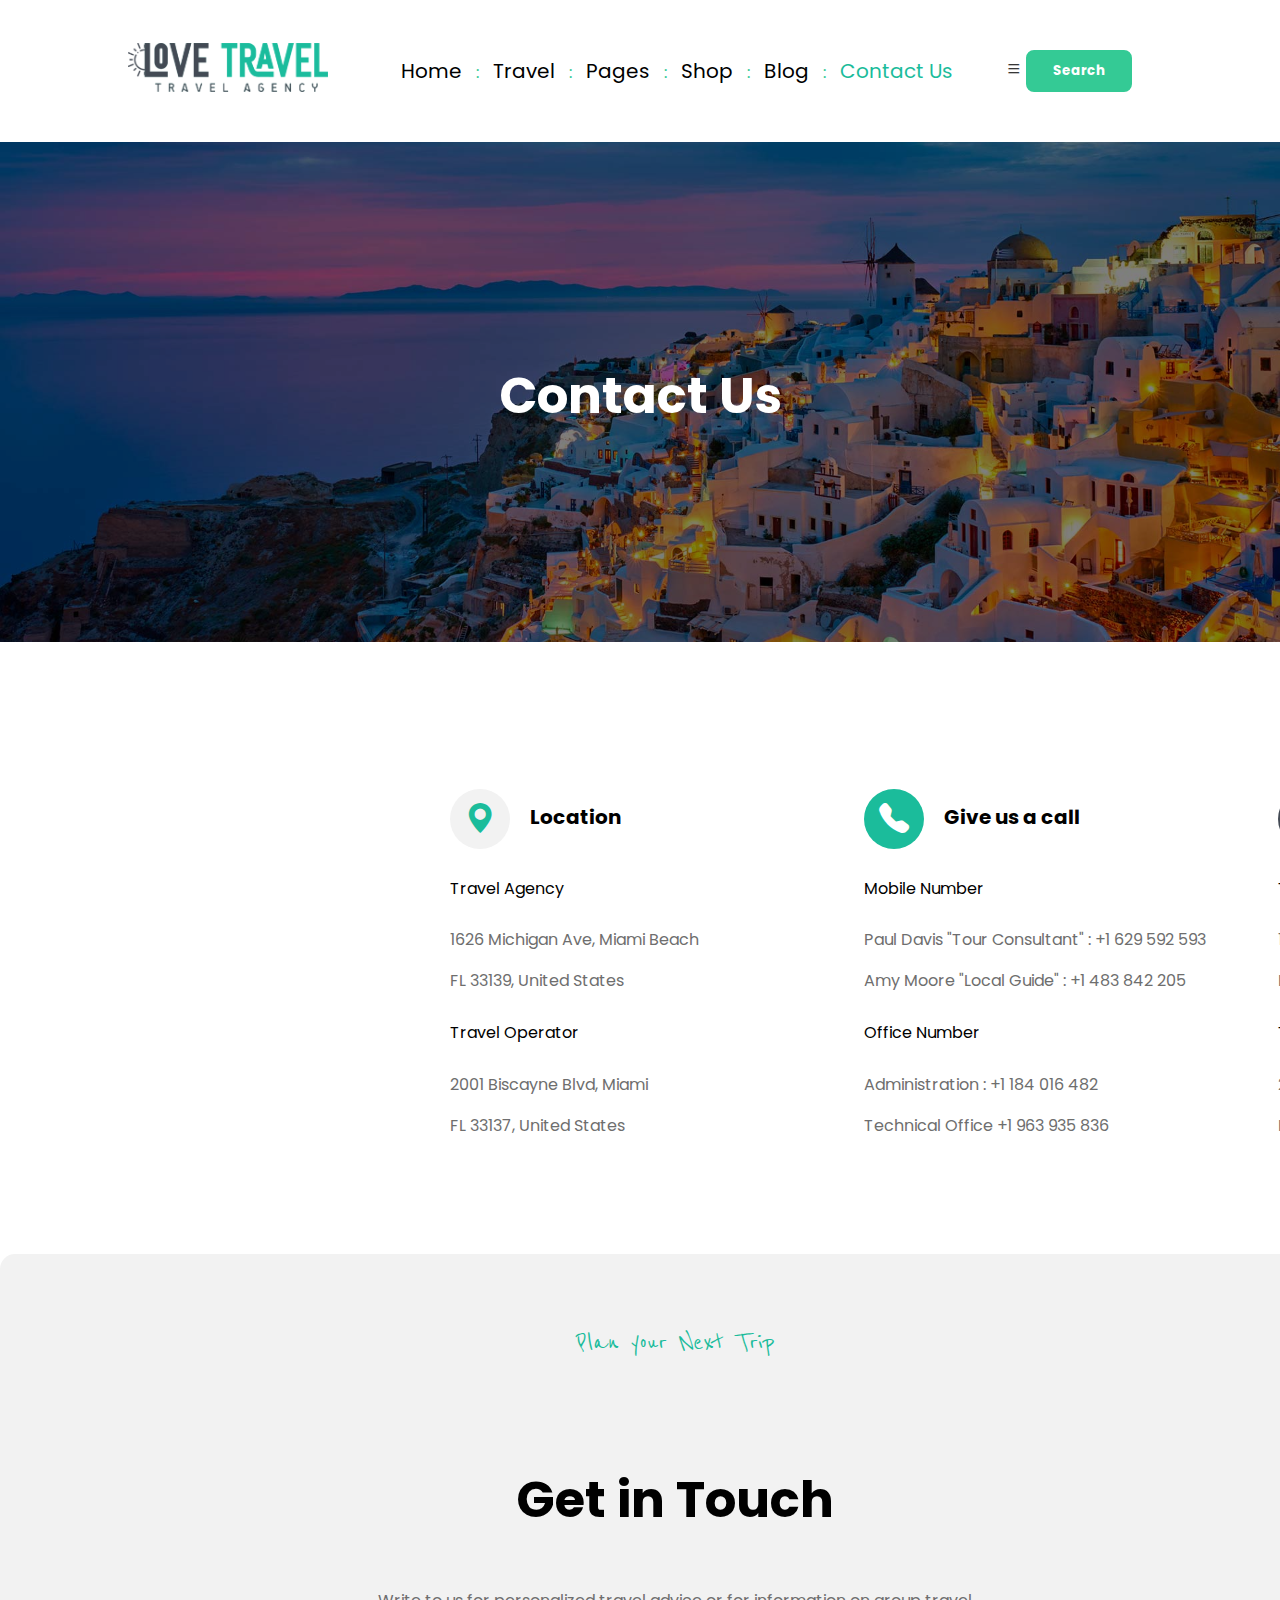
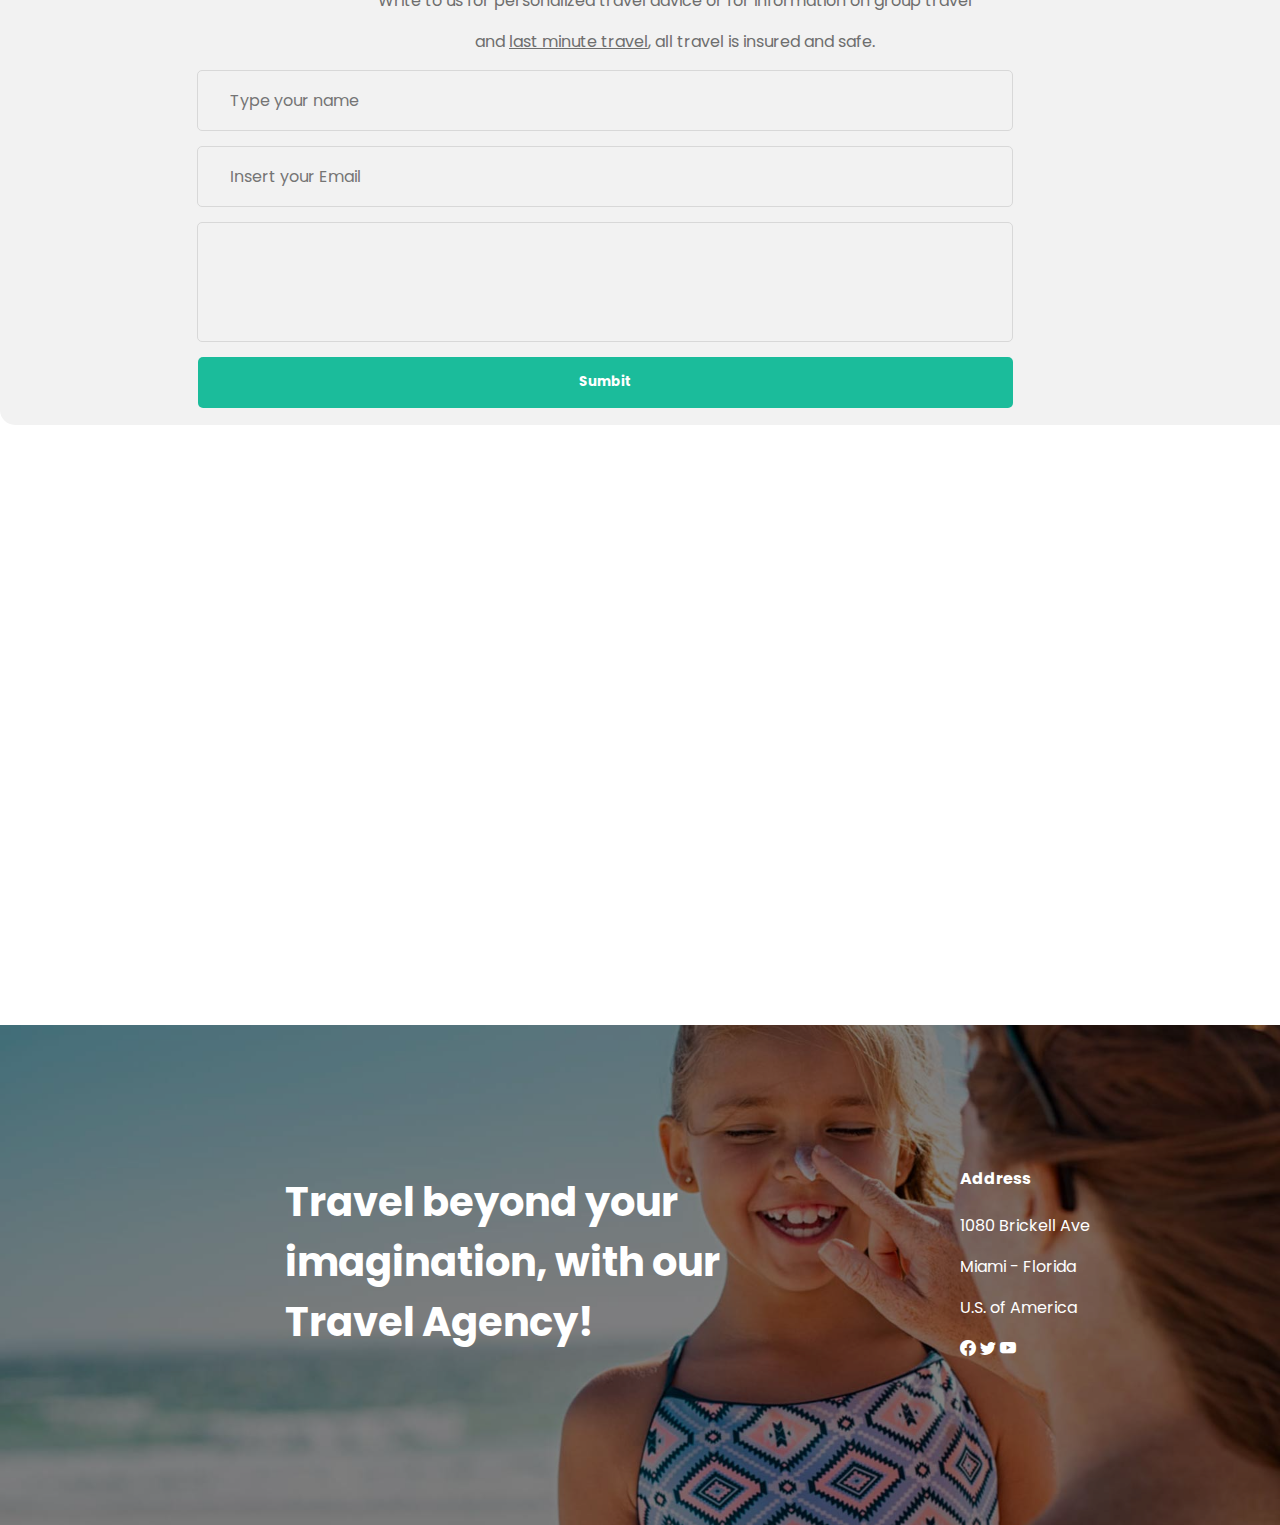
<file: pages/contact_us.html>
<!DOCTYPE html>
<html lang="en">
<head>
    <meta charset="UTF-8">
    <meta name="viewport" content="width=device-width, initial-scale=1.0">
    <title>Contact Us</title>
    <link rel="stylesheet" href="/styles/contact_us.css">
    <link rel="preconnect" href="https://fonts.googleapis.com">
    <link rel="preconnect" href="https://fonts.gstatic.com" crossorigin>
    <link rel="stylesheet" href="https://fonts.googleapis.com/css2?family=Poppins:ital,wght@0,100;0,200;0,300;0,400;0,500;0,600;0,700;0,800;0,900;1,100;1,200;1,300;1,400;1,500;1,600;1,700;1,800;1,900&display=swap" rel="stylesheet">
    <link rel="stylesheet" href="https://cdn.jsdelivr.net/npm/bootstrap-icons@1.11.3/font/bootstrap-icons.min.css">
    <link rel="stylesheet" href="https://fonts.googleapis.com/css2?family=Reenie+Beanie&display=swap">
</head>
<body>

    <header>
        <div class="logo"><img width="200px"src="/images/logo.png" alt=""></div>                                                                                               
      <nav class="nav-bar">
        <ul class="nav-bar-ul">
          <li class="lists"><a class="nav-bar-links" href="/index.html">Home</a></li>
          <li class="colon">:</li>
          <li class="lists"><a class="nav-bar-links" href="">Travel</a></li>
          <li class="colon">:</li>
          <li class="lists"><a class="nav-bar-links" href="">Pages</a></li>
          <li class="colon">:</li>
          <li class="lists"><a class="nav-bar-links" href="/pages/shop.html">Shop</a></li>
          <li class="colon">:</li>
          <li class="lists"><a class="nav-bar-links" href="/pages/single_Page.html">Blog</a></li>
          <li class="colon">:</li>
          <li class="lists"><a class="nav-bar-links" href="" style="color: #1BBC9B;">Contact Us</a></li>
        </ul>
      </nav>      
      <div class="search">
        <i class="bi bi-list"></i> 
        <a href="search.html"> 
         <button class="search-btn">Search</button> 
        </a>
       </div>                                                                                                                                                                                                               
    </header>
                  
    <div class="price-image-container">
        <img src="/images/img12.png" alt="">
        <div class="text-over-photo">Contact Us</div>
      </div>


      <!--Contact info-->
    <div class="contact-info">

        <div class="contactdiv-1">
          <div class="icon-wrap">
            <div class="icon-div">
              <i class="bi bi-geo-alt-fill" style="color: #1BBC9B; font-size: 30px;"></i>
          </div>
            <div class="top-wrap">
              <h1>Location</h1>
            </div>
          </div>
          <h5>Travel Agency</h5>
          <p>1626 Michigan Ave, Miami Beach</p>
          <p>FL 33139, United States</p>
          <h5>Travel Operator</h5>
          <p>2001 Biscayne Blvd, Miami</p>
          <p>FL 33137, United States</p>
        </div>



        <div class="contactdiv-1">
          <div class="icon-wrap">
            <div class="icon-div2">
              <i class="bi bi-telephone-fill" style="color: white; font-size: 30px;"></i>
          </div> 
            <div class="top-wrap">
              <h1>Give us a call</h1>
            </div>
          </div>
          <h5>Mobile Number</h5>
          <p>Paul Davis "Tour Consultant" : +1 629 592 593</p>
          <p>Amy Moore "Local Guide" : +1 483 842 205</p>
          <h5>Office Number</h5>
          <p>Administration : +1 184 016 482</p>
          <p>Technical Office +1 963 935 836</p>
        </div>


        <div class="contactdiv-1">
          <div class="icon-wrap">
            <div class="icon-div3">
              <i class="bi bi-envelope-fill" style="color: white; font-size: 30px;"></i>
          </div>
            <div class="top-wrap">
              <h1>Location</h1>
            </div>
          </div>
          <h5>Travel Agency</h5>
          <p>1626 Michigan Ave, Miami Beach</p>
          <p>FL 33139, United States</p>
          <h5>Travel Operator</h5>
          <p>2001 Biscayne Blvd, Miami</p>
          <p>FL 33137, United States</p>
        </div>

        </div>

        <!--Contact Us-->
        <div class="getintouch">

          <h6>Plan your Next Trip</h6>
          <h1>Get in Touch</h1>
          <div class="pdiv">
            <p>Write to us for personalized travel advice or for information on group travel</p>
            <p>and <span style="text-decoration: underline;">last minute travel</span>, all travel is insured and safe.</p>
          </div>

          <div class="textinputs">
            <form class="form1" id="contactform">

              <input type="text" id="name" placeholder="Type your name">
              <input type="text" id="email" placeholder="Insert your Email">
              <input type="text" id="message" style="height: 116px;">

              <button class="submitb" id="submit" type="submit">Sumbit</button>

            </form>
            
          </div>


        </div>

        <div class="map">
          <iframe src="https://www.google.com/maps/embed?pb=!1m18!1m12!1m3!1d312.8392992738257!2d44.77310849214!3d41.7583587557875!2m3!1f0!2f0!3f0!3m2!1i1024!2i768!4f13.1!3m3!1m2!1s0x4044727953df86b5%3A0xb3c9840c345f13f3!2sShemoikhede%20Genatsvale!5e0!3m2!1sen!2sge!4v1734708577350!5m2!1sen!2sge" width="1900" height="600" style="border:0;" allowfullscreen="" loading="lazy" referrerpolicy="no-referrer-when-downgrade"></iframe>
        </div>


        <!--Footer-->
        <div class="footer">
          <img src="/images/img5.png" alt="">
    
          <div class="footer-text">
            <h1 style="font-weight: 700;">Travel beyond your <br>
              imagination, with our <br>
              Travel Agency!</h1>
          </div>
    
          <div class="footer-address">
            <h4>Address</h4>
            <p>1080 Brickell Ave</p>
            <p>Miami - Florida</p>
            <p>U.S. of America</p>
            <p>
              <i class="bi bi-facebook"></i>
              <i class="bi bi-twitter"></i>
              <i class="bi bi-youtube"></i>
            </p>
          </div>
    
          <div class="footer-contact">
            <h3>Contact</h3>
            <button class="contact-b">info@travel.com</button>
            <h3>+ 01 483 593 284</h3>
          </div>
    
        </div>


    <script src="/scripts/contact_us.js"></script>
</body>
</html>
</file>
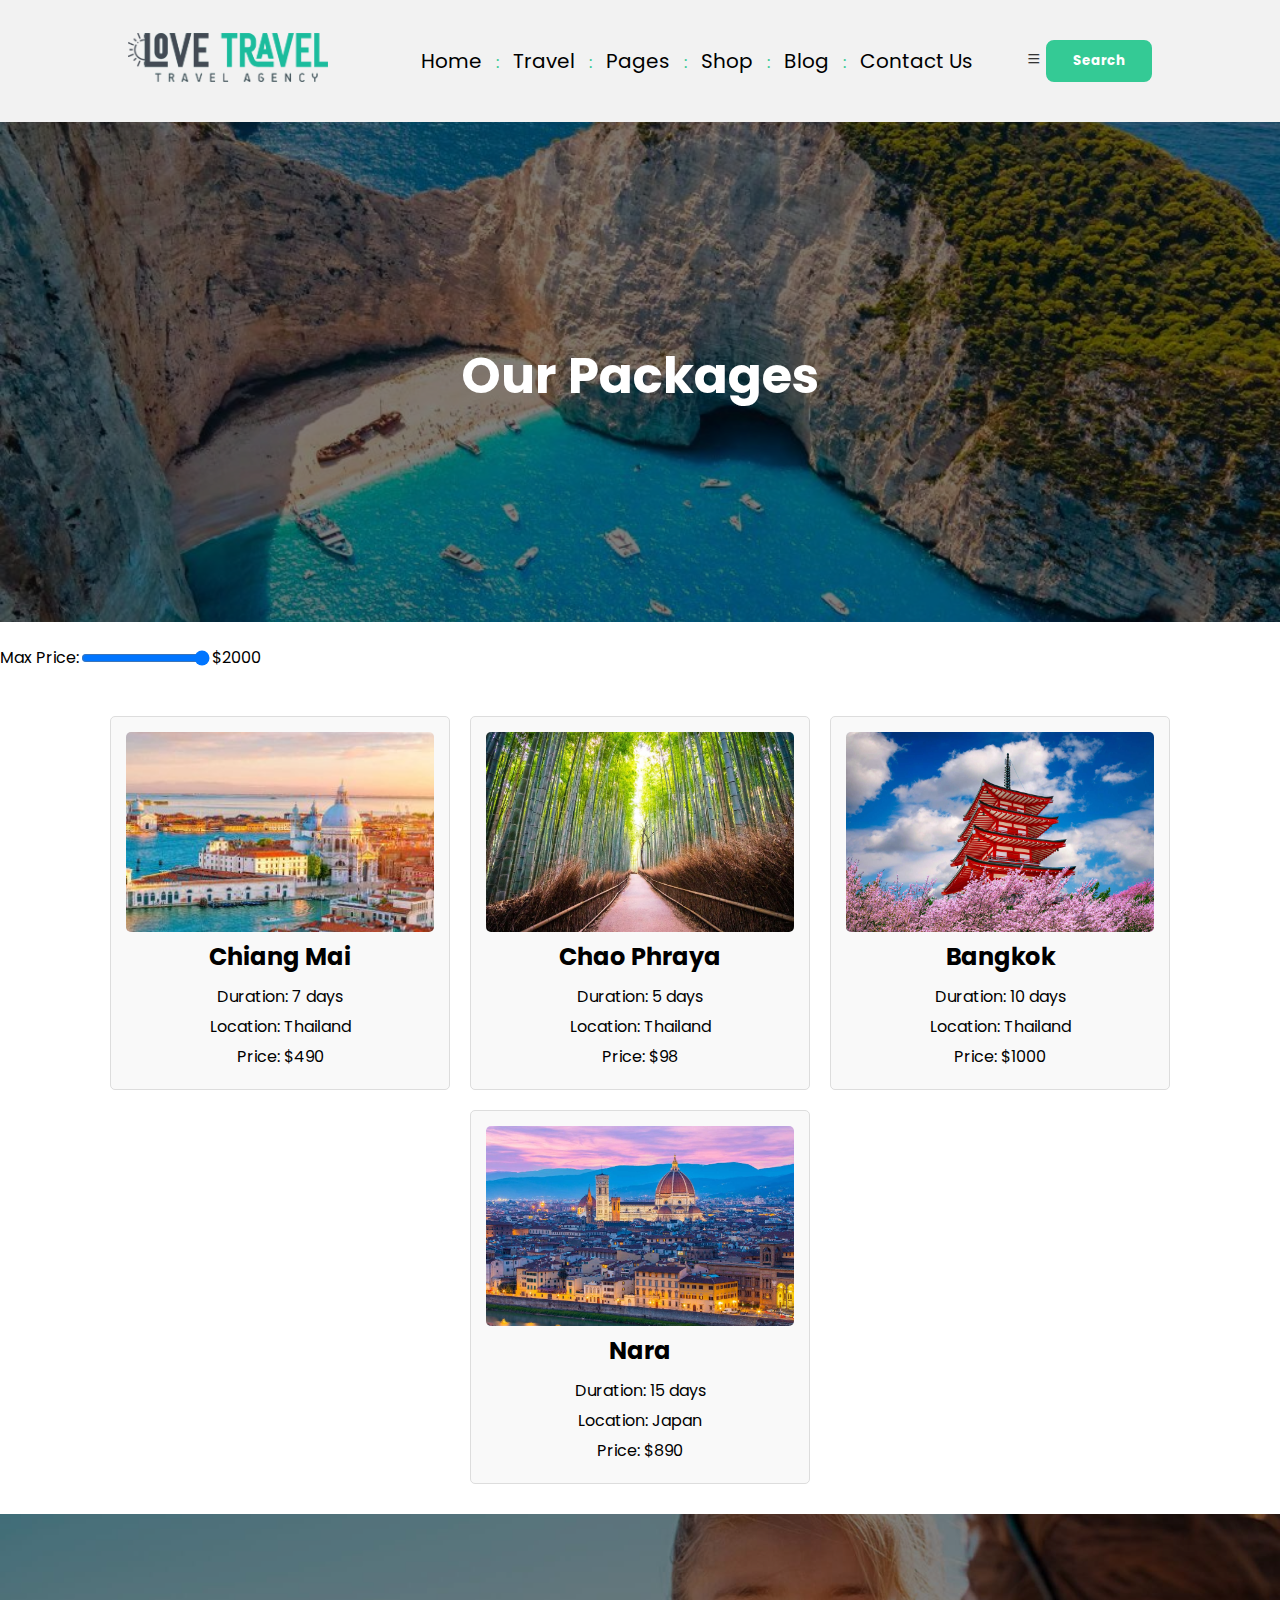
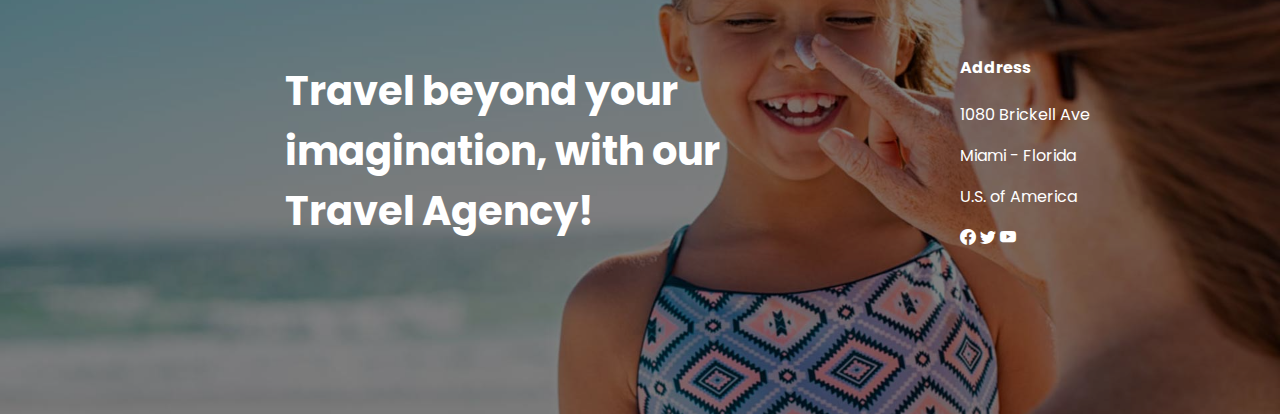
<file: pages/search.html>
<!DOCTYPE html>
<html lang="en">
<head>
    <meta charset="UTF-8">
    <meta name="viewport" content="width=device-width, initial-scale=1.0">
    <link rel="stylesheet" href="/styles/search.css">
    <title>Search</title>
    <link rel="preconnect" href="https://fonts.googleapis.com">
    <link rel="preconnect" href="https://fonts.gstatic.com" crossorigin>
    <link rel="stylesheet" href="https://fonts.googleapis.com/css2?family=Poppins:ital,wght@0,100;0,200;0,300;0,400;0,500;0,600;0,700;0,800;0,900;1,100;1,200;1,300;1,400;1,500;1,600;1,700;1,800;1,900&display=swap" rel="stylesheet">
    <link rel="stylesheet" href="https://cdn.jsdelivr.net/npm/bootstrap-icons@1.11.3/font/bootstrap-icons.min.css">
    <link rel="stylesheet" href="https://fonts.googleapis.com/css2?family=Reenie+Beanie&display=swap">
</head>
<body>

    <header>
        <div class="logo"><img width="200px"src="/images/logo.png" alt=""></div>                                                                                               
      <nav class="nav-bar">
        <ul class="nav-bar-ul">
          <li class="lists"><a class="nav-bar-links" href="/index.html">Home</a></li>
          <li class="colon">:</li>
          <li class="lists"><a class="nav-bar-links" href="">Travel</a></li>
          <li class="colon">:</li>
          <li class="lists"><a class="nav-bar-links" href="">Pages</a></li>
          <li class="colon">:</li>
          <li class="lists"><a class="nav-bar-links" href="/pages/shop.html">Shop</a></li>
          <li class="colon">:</li>
          <li class="lists"><a class="nav-bar-links" href="/pages/single_Page.html">Blog</a></li>
          <li class="colon">:</li>
          <li class="lists"><a class="nav-bar-links" href="/pages/contact_us.html">Contact Us</a></li>
        </ul>
      </nav>      
      <div class="search">
         <i class="bi bi-list"></i>  
         <button class="search-btn">Search</button> 
        </div>
                                                                                                                                                                                                                 
    </header>

    <div class="price-image-container">
        <img src="/images/img3.png" alt="">
        <div class="text-over-photo">Our Packages</div>
      </div>



     <div class="slider-container">
        <label for="priceSlider">Max Price:</label>
        <input class="slider" type="range" id="priceSlider" min="0" max="2000" step="1" value="2000">
        <p id="sliderValue">$2000</p>
    </div>

    <div id="offersList"></div>

        <!--Footer-->
        <div class="footer">
          <img src="/images/img5.png" alt="">
    
          <div class="footer-text">
            <h1 style="font-weight: 700;">Travel beyond your <br>
              imagination, with our <br>
              Travel Agency!</h1>
          </div>
    
          <div class="footer-address">
            <h4>Address</h4>
            <p>1080 Brickell Ave</p>
            <p>Miami - Florida</p>
            <p>U.S. of America</p>
            <p>
              <i class="bi bi-facebook"></i>
              <i class="bi bi-twitter"></i>
              <i class="bi bi-youtube"></i>
            </p>
          </div>
    
          <div class="footer-contact">
            <h3>Contact</h3>
            <button class="contact-b">info@travel.com</button>
            <h3>+ 01 483 593 284</h3>
          </div>
    
        </div>

    <script src="/scripts/search.js"></script>
</body>
</html>
</file>
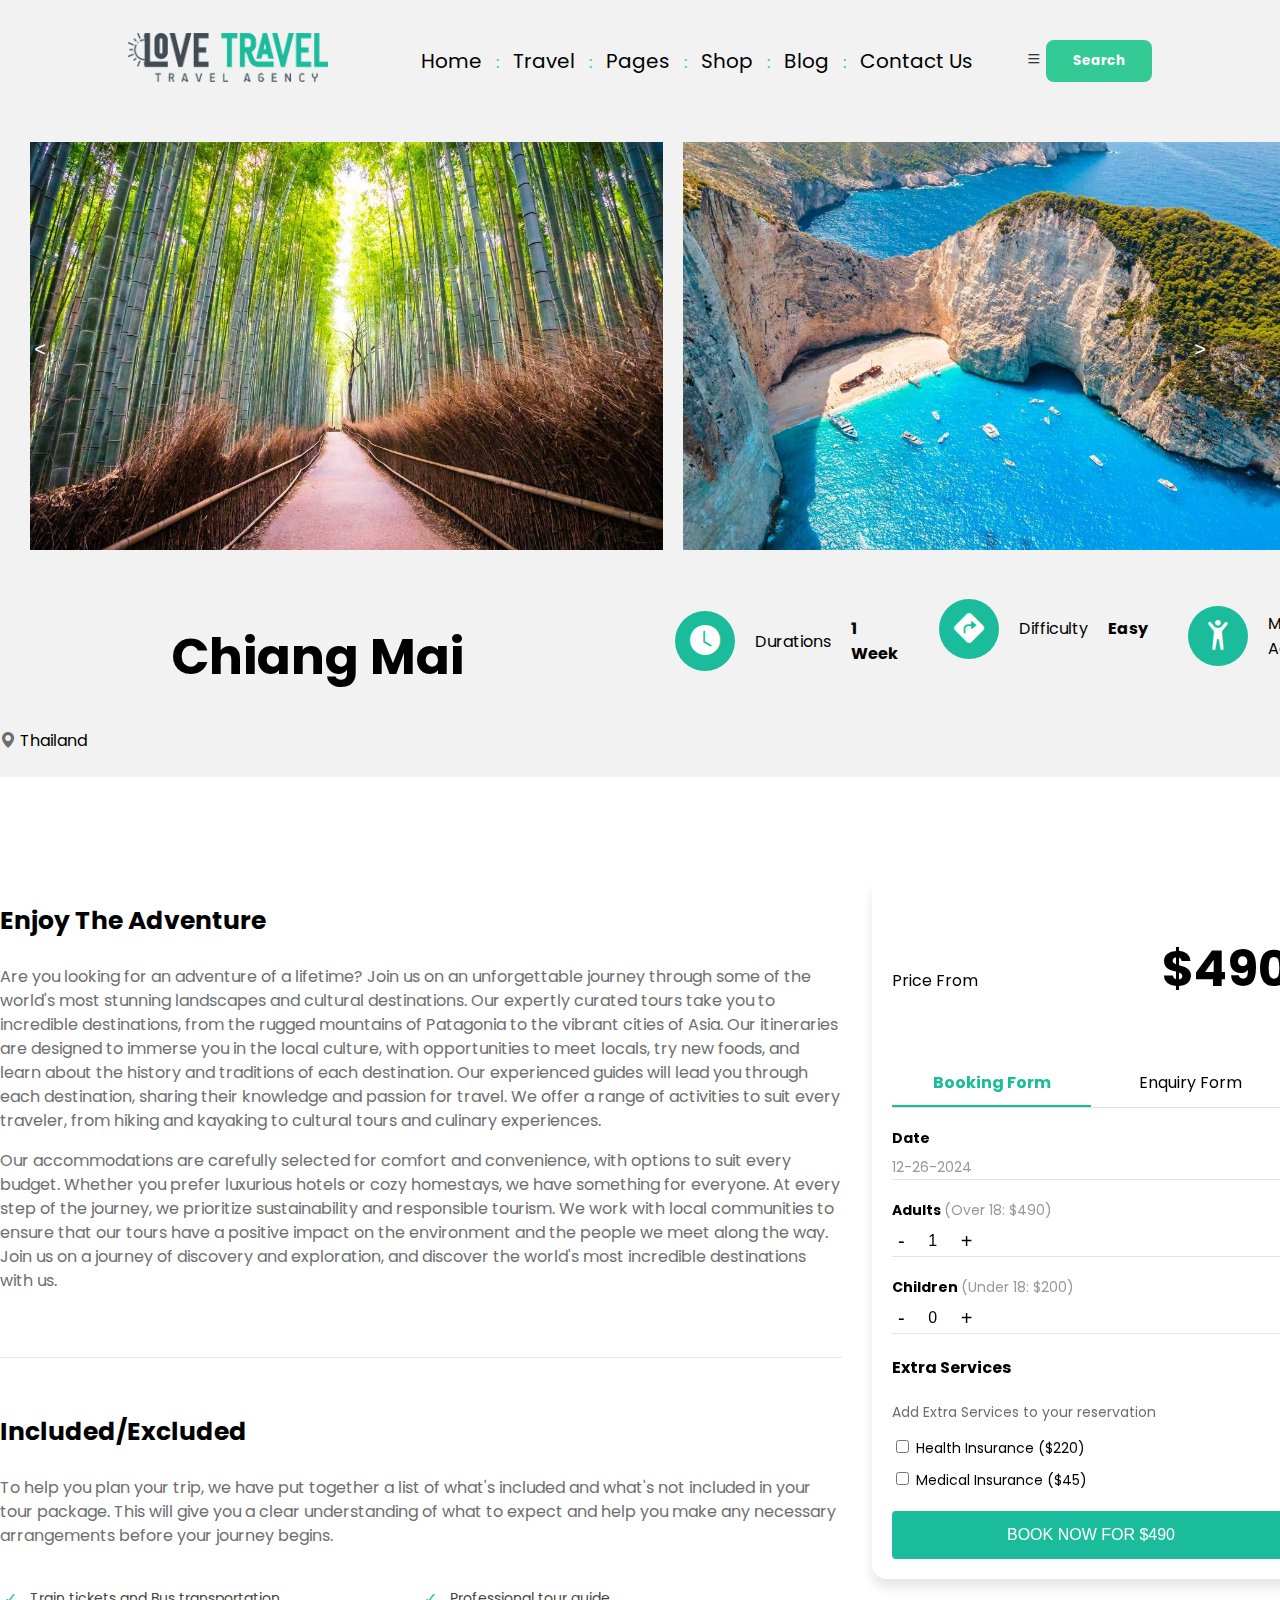
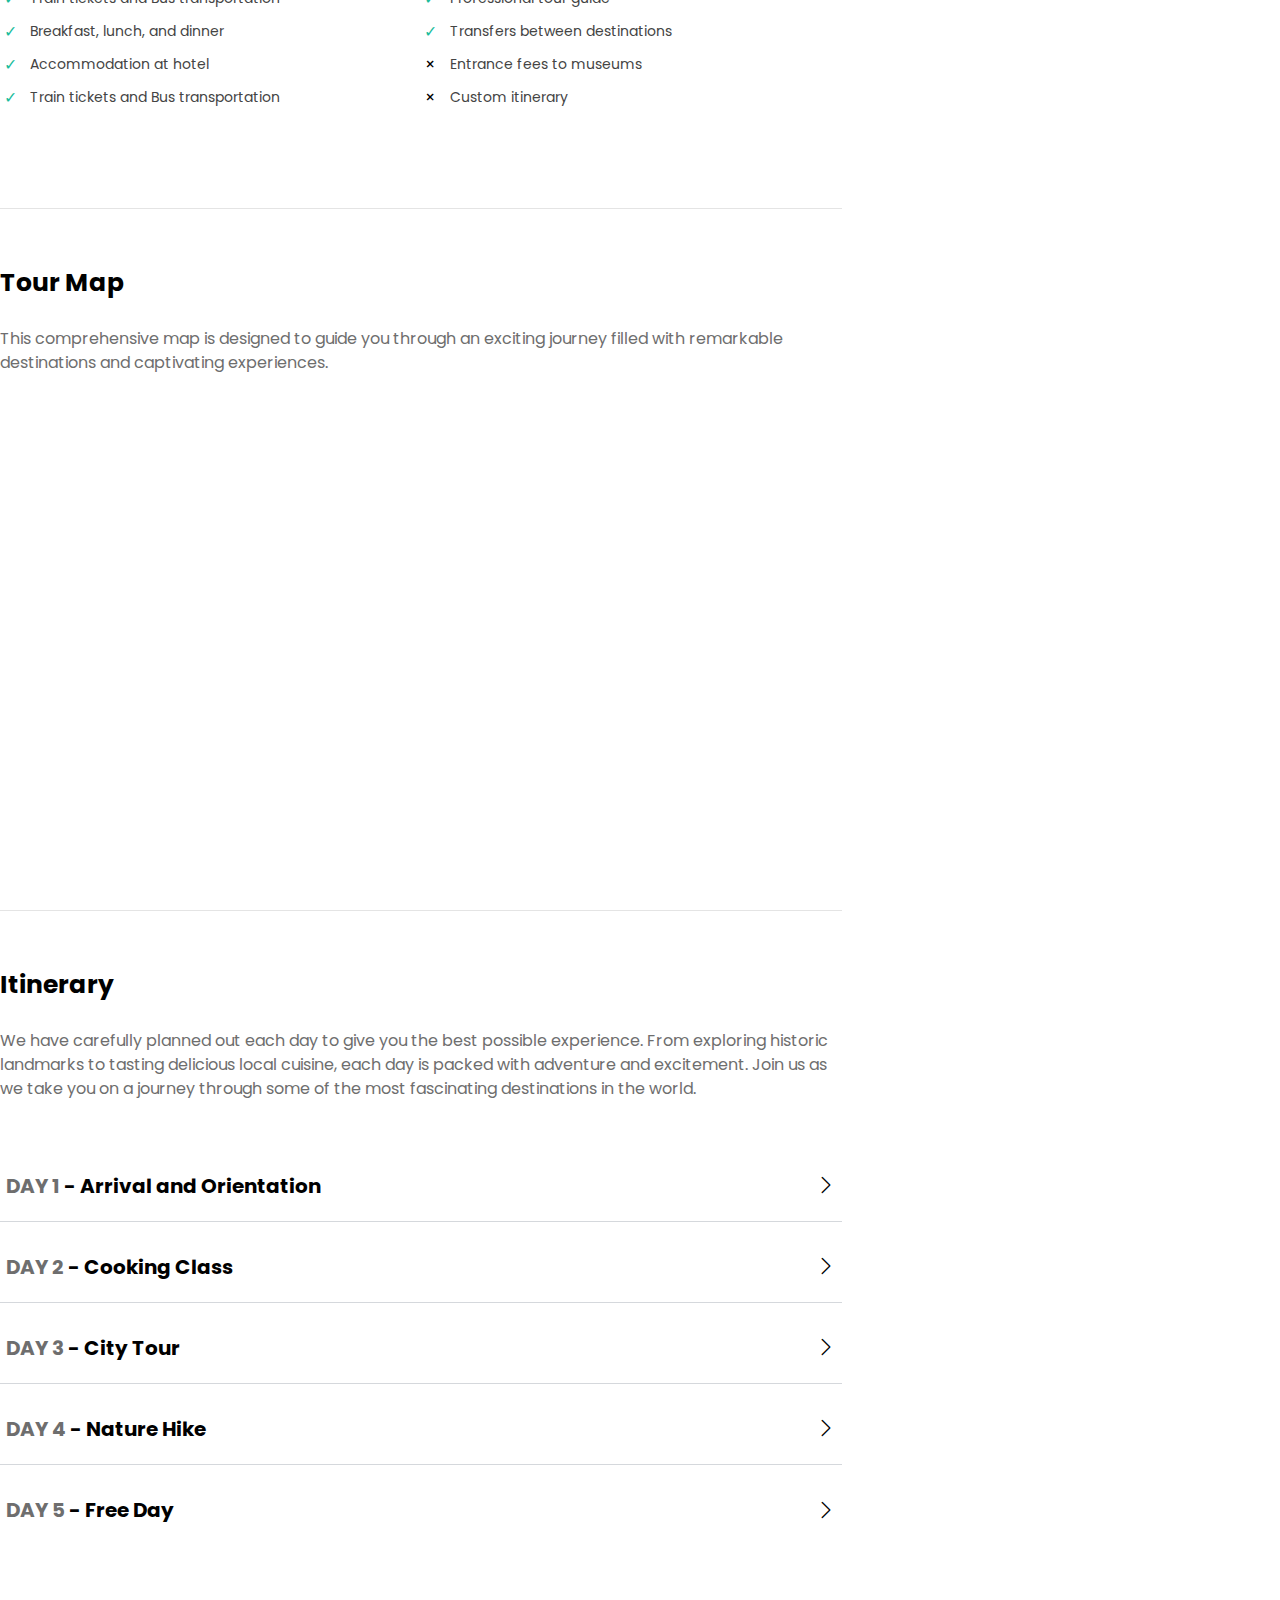
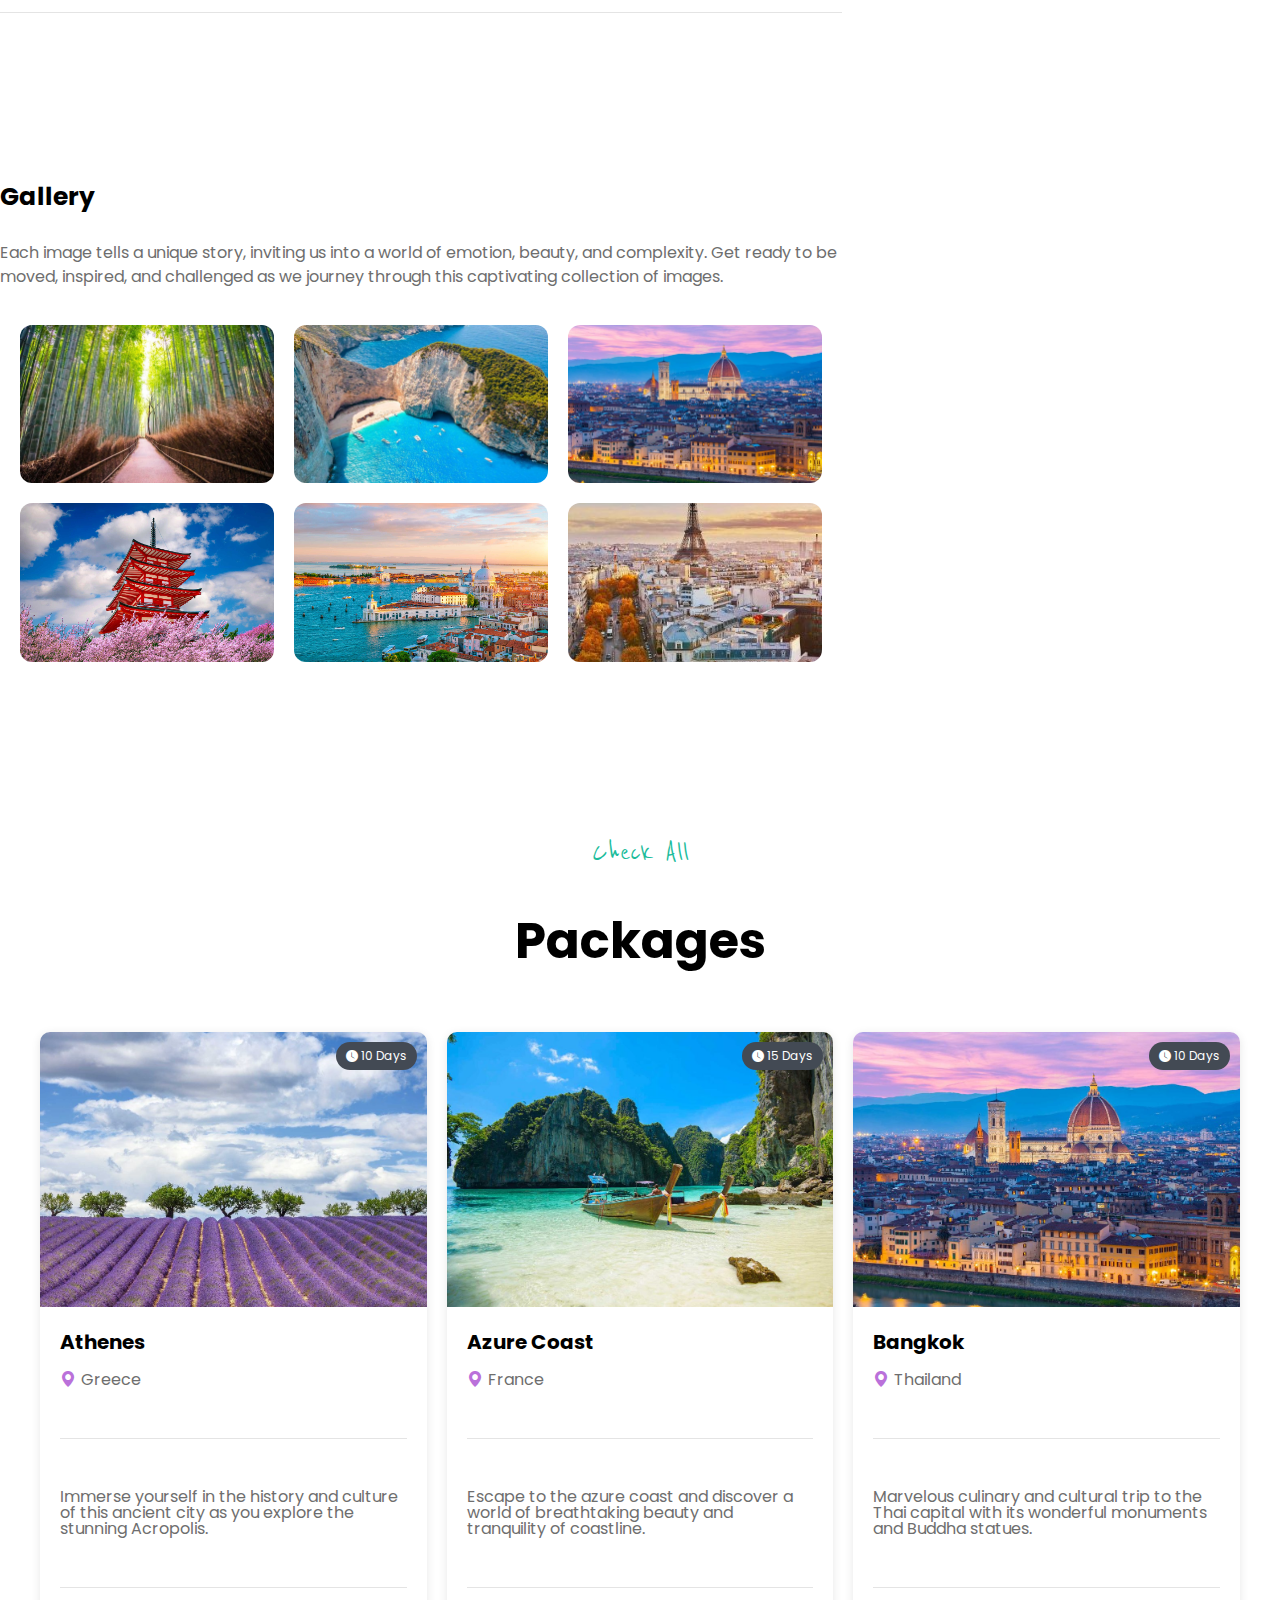
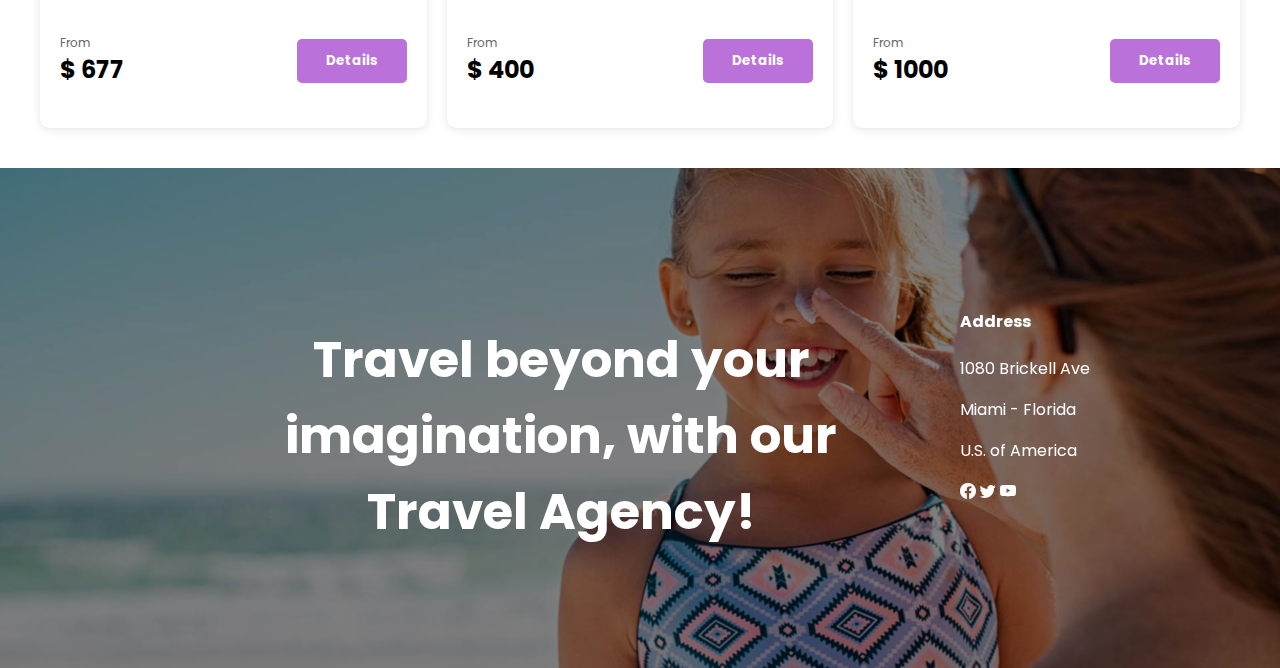
<file: pages/single_Page.html>
<!DOCTYPE html>
<html lang="en">
<head>
    <meta charset="UTF-8">
    <meta name="viewport" content="width=device-width, initial-scale=1.0">
    <title>SinglePage</title>
    <link rel="stylesheet" href="/styles/single_Page.css">
    <link rel="preconnect" href="https://fonts.googleapis.com">
    <link rel="preconnect" href="https://fonts.gstatic.com" crossorigin>
    <link rel="stylesheet" href="https://fonts.googleapis.com/css2?family=Poppins:ital,wght@0,100;0,200;0,300;0,400;0,500;0,600;0,700;0,800;0,900;1,100;1,200;1,300;1,400;1,500;1,600;1,700;1,800;1,900&display=swap" rel="stylesheet">
    <link rel="stylesheet" href="https://cdn.jsdelivr.net/npm/bootstrap-icons@1.11.3/font/bootstrap-icons.min.css">
    <link rel="stylesheet" href="https://fonts.googleapis.com/css2?family=Reenie+Beanie&display=swap">
</head>
<body>
    <!--Header-->

    <header>
        <div class="logo"><img width="200px"src="/images/logo.png" alt=""></div>                                                                                               
      <nav class="nav-bar">
        <ul class="nav-bar-ul">
          <li class="lists"><a class="nav-bar-links" href="/index.html">Home</a></li>
          <li class="colon">:</li>
          <li class="lists"><a class="nav-bar-links" href="">Travel</a></li>
          <li class="colon">:</li>
          <li class="lists"><a class="nav-bar-links" href="">Pages</a></li>
          <li class="colon">:</li>
          <li class="lists"><a class="nav-bar-links" href="/pages/shop.html">Shop</a></li>
          <li class="colon">:</li>
          <li class="lists"><a class="nav-bar-links" href="/pages/single_Page.html">Blog</a></li>
          <li class="colon">:</li>
          <li class="lists"><a class="nav-bar-links" href="/pages/contact_us.html">Contact Us</a></li>
        </ul>
      </nav>      
      <div class="search">
        <i class="bi bi-list"></i> 
        <a href="search.html"> 
         <button class="search-btn">Search</button> 
        </a>
       </div>
                                                                                                                                                                                                                 
    </header>

    <div class="carousel-container">
        <div class="carousel-track"></div>
        <button class="carousel-button prev"> < </button>
        <button class="carousel-button next"> > </button>
    </div>

    <div class="text-container">
        <div class="textwrap">
            <div class="text-l">
              <h1>Chiang Mai</h1>
              <p> <i class="bi bi-geo-alt-fill" style="color: #6E6E6E;"></i> Thailand</p>
            </div>
            <div class="text-r">
              <div class="text-section">
                <div class="contactdiv-2">
                  <div class="icon-wrap">
                    <div class="icon-div">
                      <i class="bi bi-clock-fill" style="color: white; font-size: 30px;"></i>
                  </div>
                </div>
              </div>
              <p>Durations</p>
              <h4>1 Week</h4>
            </div>
            </div>

            <div class="text-r">
              <div class="text-section">
                <div class="contactdiv-2">
                  <div class="icon-wrap">
                    <div class="icon-div">
                      <i class="bi bi-sign-turn-right-fill" style="color: white; font-size: 30px;"></i>
                  </div>
                </div>
              </div>
              <p>Difficulty</p>
              <h4>Easy</h4>
            </div>
            </div>

            <div class="text-r">
              <div class="text-section">
                <div class="contactdiv-2">
                  <div class="icon-wrap">
                    <div class="icon-div">
                      <i class="bi bi-person-arms-up" style="color: white; font-size: 30px;"></i>
                  </div>
                </div>
              </div>
              <p>Min Age</p>
              <h4>0</h4>
            </div>
            </div>
        </div>
    </div>

    <div class="section-2">

      <div class="container-1">
        <div class="toptextwrap">
          <h3>Enjoy The Adventure</h3>

          <p>Are you looking for an adventure of a lifetime? Join us on an unforgettable journey through some of the
            world's most stunning landscapes and cultural destinations. Our expertly curated tours take you to
            incredible destinations, from the rugged mountains of Patagonia to the vibrant cities of Asia. Our
            itineraries are designed to immerse you in the local culture, with opportunities to meet locals, try new
            foods, and learn about the history and traditions of each destination. Our experienced guides will lead
            you through each destination, sharing their knowledge and passion for travel. We offer a range of
            activities to suit every traveler, from hiking and kayaking to cultural tours and culinary experiences.</p>

          <p>
            Our accommodations are carefully selected for comfort and convenience, with options to suit every
            budget. Whether you prefer luxurious hotels or cozy homestays, we have something for everyone. At
            every step of the journey, we prioritize sustainability and responsible tourism. We work with local
            communities to ensure that our tours have a positive impact on the environment and the people we
            meet along the way. Join us on a journey of discovery and exploration, and discover the world's most
            incredible destinations with us.
          </p>
        </div>

        <div class="midtextwrap">
          <h3>Included/Excluded</h3>

          <p>
            To help you plan your trip, we have put together a list of what's included and what's not included in your
            tour package. This will give you a clear understanding of what to expect and help you make any
            necessary arrangements before your journey begins.
          </p>

          <div class="list-container">
            <div class="list-column">

              <div class="list-item">
                <span class="icon check" style="color: #1BBC9B;">✓</span>
                <span class="text">Train tickets and Bus transportation</span>
            </div>
            <div class="list-item">
                <span class="icon check" style="color: #1BBC9B;">✓</span>
                <span class="text">Breakfast, lunch, and dinner</span>
            </div>
            <div class="list-item">
              <span class="icon check" style="color: #1BBC9B;">✓</span>
              <span class="text">Accommodation at hotel</span>
          </div>
          <div class="list-item">
            <span class="icon check" style="color: #1BBC9B;">✓</span>
            <span class="text">Train tickets and Bus transportation</span>
          </div>

          </div>

          <div class="list-column">

            <div class="list-item">
              <span class="icon check" style="color: #1BBC9B;">✓</span>
              <span class="text">Professional tour guide</span>
          </div>
          <div class="list-item">
            <span class="icon check" style="color: #1BBC9B;">✓</span>
            <span class="text">Transfers between destinations</span>
        </div>
          
              <div class="list-item">
                  <span class="icon cross">×</span>
                  <span class="text">Entrance fees to museums</span>
              </div>
              <div class="list-item">
                <span class="icon cross">×</span>
                <span class="text">Custom itinerary</span>
            </div>

          </div>
        </div>

        </div>

        <div class="map-container">
          <h3>Tour Map</h3>
          <p>
            This comprehensive map is designed to guide you through an exciting journey filled with remarkable
            destinations and captivating experiences.
          </p>
          <iframe src="https://www.google.com/maps/embed?pb=!1m18!1m12!1m3!1d2377.0544346480888!2d-2.964433022946446!3d53.43173496833063!2m3!1f0!2f0!3f0!3m2!1i1024!2i768!4f13.1!3m3!1m2!1s0x487b217acf6b3a1d%3A0x76f6a38bda0d33c3!2sLiverpool%20Football%20Club!5e0!3m2!1sen!2sge!4v1735149403615!5m2!1sen!2sge" width="842" height="445" style="border-radius: 15px; border: none; margin-top: 30px;" allowfullscreen="" loading="lazy" referrerpolicy="no-referrer-when-downgrade"></iframe>

        </div>

        <div class="days-container">
          <h3>Itinerary</h3>
          <p>
            We have carefully planned out each day to give you the best possible experience. From exploring historic
            landmarks to tasting delicious local cuisine, each day is packed with adventure and excitement. Join us
            as we take you on a journey through some of the most fascinating destinations in the world.
          </p>

          <div class="days-buttons">
            <button class="days-btns"> <span style="color: #6E6E6E;">DAY 1</span> - Arrival and Orientation 
                <i class="bi bi-chevron-right" style="float: right;"></i>
            </button>
            <button class="days-btns"> <span style="color: #6E6E6E;">DAY 2</span> - Cooking Class
                <i class="bi bi-chevron-right" style="float: right;"></i>
            </button>
            <button class="days-btns"> <span style="color: #6E6E6E;">DAY 3</span> - City Tour
                <i class="bi bi-chevron-right" style="float: right;"></i>
            </button>
            <button class="days-btns"> <span style="color: #6E6E6E;">DAY 4</span> - Nature Hike 
                <i class="bi bi-chevron-right" style="float: right;"></i>
            </button>
            <button class="days-btns" style="border: none;"> <span style="color: #6E6E6E;">DAY 5</span> - Free Day
              <i class="bi bi-chevron-right" style="float: right;"></i>
            </button>

          </div>

        </div>

        <div class="gallery-container">
          <h3>Gallery</h3>
          <p>Each image tells a unique story, inviting us into a world of emotion, beauty, and complexity. Get ready to
            be moved, inspired, and challenged as we journey through this captivating collection of images.
          </p>

          <div class="gallery-wrap" id="gallery-imgs">

          </div>
        </div>

      </div>

      <div class="container-2">

        <div class="order-container">
          <div class="order-price">
            <div>Price From</div>
            <h1 id="totalPrice">$490</h1>
          </div>
          <div class="tabs">
            <div class="active">Booking Form</div>
            <div>Enquiry Form</div>
          </div>
          <div class="field">
            <label>Date</label>
            <span>12-26-2024</span>
          </div>
          <div class="field">
            <label>Adults <span style="font-weight: 400;">(Over 18: $490)</span></label>
            <div class="counter">
              <button id="adultDecrease">-</button>
              <input id="adults" type="text" value="1" readonly>
              <button id="adultIncrease">+</button>
            </div>
          </div>
          <div class="field">
            <label>Children <span style="font-weight: 400;">(Under 18: $200)</span></label>
            <div class="counter">
              <button id="childDecrease">-</button>
              <input id="children" type="text" value="0" readonly>
              <button id="childIncrease">+</button>
            </div>
          </div>
          <div class="services">
            <h4>Extra Services</h4>
            <p style="font-weight: 400; color: #6E6E6E; font-size: 14px;">Add Extra Services to your reservation</p>
            <label><input type="checkbox" id="healthInsurance" data-price="220"> Health Insurance ($220)</label>
            <label><input type="checkbox" id="medicalInsurance" data-price="45"> Medical Insurance ($45)</label>
          </div>
          <button class="btn" id="bookNow">BOOK NOW FOR $490</button>
        </div>

      </div>


    </div>

    <h6>Check All</h6>
    <h1>Packages</h1>
    <div class="packages-container">

      <div class="package">
        <div class="package-image">
            <img src="/images/img15.png" alt="Athenes">
            <span class="days"> <i class="bi bi-clock-fill" style="color: white;"></i> 10 Days</span>
        </div>
        <div class="package-text">
            <div class="destination">Athenes</div>
            <div class="location"> <i class="bi bi-geo-alt-fill" style="color: #BA71DA;"></i> Greece</div>
            <p class="description">Immerse yourself in the history and culture of this ancient city as you explore the stunning Acropolis.</p>
            <div class="price-section">
                <div class="price">
                    <span class="from">From</span>
                    <span class="amount">$ 677</span>
                </div>
                <button class="details-btn">Details</button>
            </div>
        </div>
    </div>

    <div class="package">
        <div class="package-image">
            <img src="/images/img13.png" alt="Azure Coast">
            <span class="days"> <i class="bi bi-clock-fill" style="color: white;"></i> 15 Days</span>
        </div>
        <div class="package-text">
            <div class="destination">Azure Coast</div>
            <div class="location"> <i class="bi bi-geo-alt-fill" style="color: #BA71DA;"></i> France</div>
            <p class="description">Escape to the azure coast and discover a world of breathtaking beauty and tranquility of coastline.</p>
            <div class="price-section">
                <div class="price">
                    <span class="from">From</span>
                    <span class="amount">$ 400</span>
                </div>
                <button class="details-btn">Details</button>
            </div>
        </div>
    </div>

    <div class="package">
        <div class="package-image">
            <img src="/images/img6.png" alt="Bangkok">
            <span class="days"> <i class="bi bi-clock-fill" style="color: white;"></i> 10 Days</span>
        </div>
        <div class="package-text">
            <div class="destination">Bangkok</div>
            <div class="location"> <i class="bi bi-geo-alt-fill" style="color: #BA71DA;"></i> Thailand</div>
            <p class="description">Marvelous culinary and cultural trip to the Thai capital with its wonderful monuments and Buddha statues.</p>
            <div class="price-section">
                <div class="price">
                    <span class="from">From</span>
                    <span class="amount">$ 1000</span>
                </div>
                <button class="details-btn">Details</button>
            </div>
        </div>
    </div>

    </div>


    <!--Footer-->
    <div class="footer">
      <img src="/images/img5.png" alt="">

      <div class="footer-text">
        <h1 style="font-weight: 700;">Travel beyond your <br>
          imagination, with our <br>
          Travel Agency!</h1>
      </div>

      <div class="footer-address">
        <h4>Address</h4>
        <p>1080 Brickell Ave</p>
        <p>Miami - Florida</p>
        <p>U.S. of America</p>
        <p>
          <i class="bi bi-facebook"></i>
          <i class="bi bi-twitter"></i>
          <i class="bi bi-youtube"></i>
        </p>
      </div>

      <div class="footer-contact">
        <h3>Contact</h3>
        <button class="contact-b">info@travel.com</button>
        <h3>+ 01 483 593 284</h3>
      </div>

    </div>
  


    <script src="/scripts/single_Page.js"></script>

</body>
</html>
</file>
<file: styles/contact_us.css>
body {
    margin: 0;
    padding: 0;
    font-family: "Poppins";
}

header {
    display: flex;
    align-items: center;
    justify-content: space-between;
    padding: 30px 10%;
}

.nav-bar-links {
    display: flex;
    text-decoration: none;
    color: black;
    font-size: 20px;
}

.colon {
    color: rgb(52, 202, 149);
}

.nav-bar-ul li {
    display: inline-block;

    padding: 0px 5px;

    transition: transform 200ms;
}

.nav-bar-ul li:hover{
    transform: scale(1.1);
}

.search-btn {
    font-family: "Poppins";
    padding: 9px 25px;
    border-radius: 8px;
    color: white;
    border: 2px solid rgb(52, 202, 149);
    background-color: rgb(52, 202, 149);
    cursor: pointer;
    font-weight: 700;
}

.search {
    padding: 20px;
}

.price-image-container img {
    height: 500px;
    width: 100%;
    object-fit: cover;
    filter: brightness(50%);
  }
  
  .price-image-container {
    position: relative;
    font-family: 'Poppins';
    font-weight: 700;
  }
  .text-over-photo {
    position: absolute;
    top: 50%;
    left: 50%;
    transform: translate(-50%, -50%);
    color: white;
    font-size: 50px;
  }

.contact-info{
    width: 1350px;
    height: 315px;
    display: flex;
    margin-left: 450px;
    margin-top: 140px;
}


.icon-wrap{
    display: flex;
    margin: auto;
    gap: 20px;
}

.icon-div{
    height: 60px;
    width: 60px;
    background-color: #F2F2F2;
    border-radius: 50%;
    display: flex;
    align-items: center;
    justify-content: center;
    font-size: 16px;
}

.top-wrap {
    font-family: "Poppins";
    font-weight: 900;
    font-size: 10px;
    height: 50px;
    width: 334px;

}

.contactdiv-1 p{
    font-weight: 400;
    color: #6E6E6E;
    font-size: 16px;
}

.contactdiv-1 h5{
    font-weight: 400;
    font-size: 16px;
}

.icon-div2{
    height: 60px;
    width: 60px;
    background-color: #1BBC9B;
    border-radius: 50%;
    display: flex;
    align-items: center;
    justify-content: center;
    font-size: 16px;
}

.icon-div3{
    height: 60px;
    width: 60px;
    background-color: #434A54;
    border-radius: 50%;
    display: flex;
    align-items: center;
    justify-content: center;
    font-size: 16px;
}

.getintouch{
    margin: auto;
    margin-top: 150px;
    display: flex;
    flex-direction: column;
    gap: 0px;
    width: 1350px;
    height: 771px;
    border-radius: 15px;
    background-color: #F2F2F2;
}

.getintouch h6{
    text-align: center;
    font-family: "Reenie Beanie";
    font-size: 30px;
    font-weight: 500;
    color: #1BBC9B;
}

.getintouch h1{
    text-align: center;
    font-family: "Poppins";
    font-size: 50px;
    font-weight: 700;
    color: black;
}

.pdiv{
    gap: 5px;
}

.getintouch p{
    text-align: center;
    font-family: "Poppins";
    font-size: 16px;
    font-weight: 400;
    color: #6E6E6E;
}

.textinputs{
    height: 418px; 
    width: 1210px;
    align-items: center;
}

.textinputs input{
    margin: auto;
    border: solid 1px #D8D8D8;
    border-radius: 5px;
    height: 57px;
    width: 810px;
    font-family: "poppins";
    font-size: 16px;
    font-weight: 400;
    background-color: #F2F2F2;
    text-indent: 30px;
}

.form1{
    margin: auto;
    display: flex;
    flex-direction: column;
    gap: 15px;
    align-items: center;
}

.submitb{
    border: none;
    background-color: #1BBC9B;
    font-family: "Poppins";
    font-weight: 700;
    color: white;
    width: 815px;
    height: 51px;
    border-radius: 5px;
    text-align: center;
    transition: 0.4s;
}
.submitb:hover{
    cursor: pointer;
    background-color: #147e69;
}

.map{
    width: 100%;
    height: 600px;
    z-index: -1;
}

.footer{
    height: 474px;
    width: 100%;
    display: flex;
    position: relative;
}

.footer img{
    height:500px;
    width:100%;
    display:block;
    object-fit: cover;
    filter: brightness(50%);
    position: absolute;
}

.footer-text{
    position: absolute;
    color: white;
    font-size: 20px;
    font-family: "poppins";
    font-weight: 100;
    margin-left: 285px;
    margin-top: 120px;
}

.footer-address{
    position: absolute;
    color: white;
    font-family: "poppins";
    font-weight: 700;
    margin-left: 960px;
    margin-top: 120px;
}

.footer-address p{
    font-weight: 400;
}

.footer-contact{
    position: absolute;
    color: white;
    font-family: "poppins";
    font-weight: 700;
    margin-left: 1298px;
    margin-top: 120px;
    display: flex;
    flex-direction: column;
    gap: 20px;
}

.contact-b{
    border: none;
    background-color: #1BBC9B;
    font-family: "Poppins";
    font-weight: 700;
    color: white;
    width: 180px;
    height: 44px;
    border-radius: 5px;
    text-align: center;
    transition: 0.4s;
}
.contact-b:hover{
    cursor: pointer;
    background-color: #147e69;
}
</file>
<file: styles/search.css>
body {
    margin: 0;
    font-family: 'Poppins';
}

header {
    display: flex;
    align-items: center;
    justify-content: space-between;
    padding: 30px 10%;
    background-color: #F2F2F2;
}

.nav-bar-links {
    display: flex;
    text-decoration: none;
    color: black;
    font-size: 20px;
}

.colon {
    color: rgb(52, 202, 149);
}

.nav-bar-ul li {
    display: inline-block;
    padding: 0px 5px;
    transition: transform 200ms;
}

.nav-bar-ul li:hover{
    transform: scale(1.1);
}

.search-btn {
    font-family: "Poppins";
    padding: 9px 25px;
    border-radius: 8px;
    color: white;
    border: 2px solid rgb(52, 202, 149);
    background-color: rgb(52, 202, 149);
    cursor: pointer;
    font-weight: 700;
}

.price-image-container img {
    height: 500px;
    width: 100%;
    object-fit: cover;
    filter: brightness(50%);
  }
  
  .price-image-container {
    position: relative;
    font-family: 'Poppins';
    font-weight: 700;
  }
  .text-over-photo {
    position: absolute;
    top: 50%;
    left: 50%;
    transform: translate(-50%, -50%);
    color: white;
    font-size: 50px;
  }

#offersList {
    display: flex;
    justify-content: center;
    align-items: flex-start;  
    flex-wrap: wrap;          
    padding: 20px;

}

.offer-card {
    border: 1px solid #ddd;
    border-radius: 5px;
    padding: 15px;
    margin: 10px;
    background-color: #f9f9f9;
    width: 100%;               
    max-width: 340px;          
    box-sizing: border-box;   
}

.offer-card img {
    border-radius: 5px;
    width: 100%;
    height: 200px;
    object-fit: cover;
}

.offer-card h2 {
    margin: 0 0 10px 0;
    text-align: center;
}

.offer-card p {
    margin: 5px 0;
    text-align: center;
}

.slider-container{
    width: 1380px;
    display: flex;
    align-items: center;
}

.slider{
    background-color: #434A54;
}

.footer{
    height: 474px;
    width: 100%;
    display: flex;
    position: relative;
  }
  
  .footer img{
    height:500px;
    width:100%;
    display:block;
    object-fit: cover;
    filter: brightness(50%);
    position: absolute;
  }
  
  .footer-text{
    position: absolute;
    color: white;
    font-size: 20px;
    font-family: "poppins";
    font-weight: 100;
    margin-left: 285px;
    margin-top: 120px;
  }
  
  .footer-address{
    position: absolute;
    color: white;
    font-family: "poppins";
    font-weight: 700;
    margin-left: 960px;
    margin-top: 120px;
  }
  
  .footer-address p{
    font-weight: 400;
  }
  
  .footer-contact{
    position: absolute;
    color: white;
    font-family: "poppins";
    font-weight: 700;
    margin-left: 1298px;
    margin-top: 120px;
    display: flex;
    flex-direction: column;
    gap: 20px;
  }
  
  .contact-b{
    border: none;
    background-color: #1BBC9B;
    font-family: "Poppins";
    font-weight: 700;
    color: white;
    width: 180px;
    height: 44px;
    border-radius: 5px;
    text-align: center;
    transition: 0.4s;
  }
  .contact-b:hover{
    cursor: pointer;
    background-color: #147e69;
  }
</file>
<file: styles/single_Page.css>
body {
    margin: 0;
    padding: 0;
    font-family: "Poppins";
}

header {
    display: flex;
    align-items: center;
    justify-content: space-between;
    padding: 30px 10%;
    background-color: #F2F2F2;
}

.nav-bar-links {
    display: flex;
    text-decoration: none;
    color: black;
    font-size: 20px;
}

.colon {
    color: rgb(52, 202, 149);
}

.nav-bar-ul li {
    display: inline-block;
    padding: 0px 5px;
    transition: transform 200ms;
}

.nav-bar-ul li:hover{
    transform: scale(1.1);
}

.search-btn {
    font-family: "Poppins";
    padding: 9px 25px;
    border-radius: 8px;
    color: white;
    border: 2px solid rgb(52, 202, 149);
    background-color: rgb(52, 202, 149);
    cursor: pointer;
    font-weight: 700;
}



.carousel-container {
    position: relative;
    max-width: 100%;
    margin: 0 auto;
    padding: 20px;
    overflow: hidden;
    background-color: #F2F2F2;
  }

  .carousel-track {
    display: flex;
    transition: transform 0.5s ease-out;
  }

  .carousel-slide {
    flex: 0 0 33.333%;
    padding: 0 10px;
    box-sizing: border-box;
  }

  .carousel-slide img {
    width: 633px;
    height: 408px;
    object-fit: cover;
  }

  .carousel-button {
    position: absolute;
    top: 50%;
    margin-right: 40px;
    transform: translateY(-50%);
    background: transparent;
    color: white;
    border: none;
    border-radius: 50%;
    width: 40px;
    height: 40px;
    cursor: pointer;
    font-size: 20px;
  }

  .carousel-button:hover {
    background: gray;
  }

  .carousel-button.prev {
    left: 20px;
  }

  .carousel-button.next {
    right: 20px;
  }

.text-container{
  width: 100%;
  height: 200px;
  background-color: #F2F2F2;
  display: flex;
}

.textwrap{
  margin: auto;
  display: flex;
  gap: 40px;
}

.text-l{
  width: 660px;
}


.icon-div{
  height: 60px;
  width: 60px;
  background-color: #1BBC9B;
  border-radius: 50%;
  display: flex;
  align-items: center;
  justify-content: center;
  font-size: 16px;
}

.text-section{
  display: flex;
  gap: 20px;
  margin-top: 10px;
  align-items: center;
  justify-content: center;
}

.section-2{
  width: 1350px;
  display: flex;
  margin: auto;
}

.container-1{
  display: flex;
  flex-direction: column;
  
}

.toptextwrap{
  margin-top: 100px;
  width: 842px;
  height: 450px;
  border-bottom: #E4E4E4 solid 1px;
  padding-bottom: 30px;
}

.toptextwrap p{
  font-weight: 400;
  font-size: 16px;
  line-height: 24px;
  color: #6E6E6E;
}
.toptextwrap h3{
  font-weight: 700;
  font-size: 25px;
  line-height: 37.5px;
}

.midtextwrap{
  margin-top: 30px;
  width: 842px;
  height: 420px;
  border-bottom: #E4E4E4 solid 1px;
}

.midtextwrap p{
  font-weight: 400;
  font-size: 16px;
  line-height: 24px;
  color: #6E6E6E;
}

.midtextwrap h3{
  font-weight: 700;
  font-size: 25px;
  line-height: 37.5px;
}

.list-container {
  max-width: 800px;
  display: flex;
  justify-content: space-between;
  gap: 40px;
  margin-top: 40px;
}

.list-column{
  flex: 1;
}

.list-item {
  display: flex;
  align-items: center;
  gap: 10px;
  margin-bottom: 12px;
}

.icon {
  width: 20px;
  height: 20px;
  display: flex;
  align-items: center;
  justify-content: center;
}

.text {
  color: #444;
  font-size: 14px;
}

.map-container{
  margin-top: 30px;
  height: 671px;
  width: 842px;
  border-bottom: #E4E4E4 solid 1px;
}


.map-container p{
  font-weight: 400;
  font-size: 16px;
  line-height: 24px;
  color: #6E6E6E;
}

.map-container h3{
  font-weight: 700;
  font-size: 25px;
  line-height: 37.5px;
}

.days-container{
  margin-top: 30px;
  height: 671px;
  width: 842px;
  border-bottom: #E4E4E4 solid 1px;
}

.days-container p{
  font-weight: 400;
  font-size: 16px;
  line-height: 24px;
  color: #6E6E6E;
}

.days-container h3{
  font-weight: 700;
  font-size: 25px;
  line-height: 37.5px;
}

.days-buttons{
  margin-top: 50px;
  display: flex;
  flex-direction: column;
}
.days-btns{
  font-family: 'Poppins';
  font-weight: 700;
  font-size: 20px;
  height: 71px;
  width: 100%;
  border: none;
  border-bottom: 1px solid #D5D8DC;
  background-color: white;
  text-align: left;
  transition: transform 0.5s;
  margin-bottom: 10px;
}
.days-btns:hover{
  transform: scale(1.2);
  cursor: pointer;
}

.gallery-container{
  margin-top: 140px;
  height: 681px;
  width: 842px;
}

.gallery-container p{
  font-weight: 400;
  font-size: 16px;
  line-height: 24px;
  color: #6E6E6E;
}

.gallery-container h3{
  font-weight: 700;
  font-size: 25px;
  line-height: 37.5px;
}

.gallery-wrap {
  display: grid;
  grid-template-columns: repeat(3, 1fr);
  gap: 20px;
  max-width: 1200px;
  margin: 0 auto;
  padding: 20px;
}

.gallery-item {
  position: relative;
  border-radius: 12px;
  overflow: hidden;
  aspect-ratio: 16/10;
}

.gallery-item img {
  width: 100%;
  height: 100%;
  object-fit: cover;
  transition: transform 0.3s ease;
}

.gallery-item:hover img {
  transform: scale(1.05);
}

h6{
  margin: auto;
  font-family: "reenie Beanie";
  font-weight: 500;
  font-size: 30px;
  text-align: center;
  color: #1BBC9B;
}

h1{
  font-size: 50px;
  text-align: center;
}

.packages-container {
  display: grid;
  grid-template-columns: repeat(3, 1fr);
  gap: 20px;
  max-width: 1200px;
  margin: 0 auto;
  padding: 20px;
  margin-bottom: 20px;
}

.package {
  border-radius: 10px;
  overflow: hidden;
  background: white;
  height: 696px;
  box-shadow: 0 2px 10px rgba(0,0,0,0.1);
  transition: 200ms;
}

.package:hover{
  transform: scale(1.05);
}

.package-image {
  position: relative;
  height: 275px;
}

.package-image img {
  width: 100%;
  height: 100%;
  object-fit: cover;
}

.days {
  position: absolute;
  top: 10px;
  right: 10px;
  background-color: #434A54;
  color: white;
  padding: 5px 10px;
  border-radius: 15px;
  font-size: 12px;
}

.package-text {
  display: flex;
  flex-direction: column;
  gap: 40px;
  padding: 20px;
  height: 300px;
}

.destination {
  font-size: 20px;
  font-weight: bold;
  margin-bottom: 5px;
}

.location {
  margin-top: -35px;
  margin-bottom: -10px;
  color: #6E6E6E;
  font-size: 16px;
  display: flex;
  align-items: center;
  gap: 5px;
}


.description {
  color: #6E6E6E;
  border-top: solid 1px #E4E4E4;
  border-bottom: solid 1px #E4E4E4;
  font-size: 16px;
  line-height: 1;
  padding-top: 50px;
  padding-bottom: 50px;
}

.price-section {
  margin-top: -10px;
  display: flex;
  justify-content: space-between;
  align-items: center;
}

.price {
  display: flex;
  flex-direction: column;
}

.from {
  color: #666;
  font-size: 12px;
}

.amount {
  font-size: 24px;
  font-weight: bold;
}

.details-btn {
  height: 44px;
  width: 110px;
  font-family: 'Poppins';
  font-weight: 700;
  background: #BA71DA;
  color: white;
  border: none;
  padding: 8px 20px;
  border-radius: 5px;
  cursor: pointer;
  transition: 200ms;
}

.details-btn:hover {
  background: #724585;
}

.container-2{
  margin-left: 30px;
  margin-top: 100px;
  width: 438px;
}

.order-container {
  max-width: 400px;
  margin: 0 auto;
  background: white;
  border-radius: 15px;
  padding: 20px;
  box-shadow: 0 9px 12px rgba(0, 0, 0, 0.1);
  position : sticky;
  top : 30px;
}
.order-price {
  display: flex;
  justify-content: space-between;
  align-items: baseline;
  margin-bottom: 20px;
}
.price h1 {
  margin: 0;
  font-size: 35px;
}
.tabs {
  display: flex;
  border-bottom: 1px solid #e0e0e0;
  margin-bottom: 20px;
}
.tabs div {
  flex: 1;
  text-align: center;
  padding: 10px;
  cursor: pointer;
}
.tabs div.active {
  border-bottom: 2px solid #1BBC9B;
  color: #1BBC9B;
  font-weight: bold;
}
.field {
  margin-bottom: 20px;
  border-bottom: solid 1px #E4E4E4;
}
.field label {
  display: block;
  font-size: 14px;
  margin-bottom: 5px;
  color: black;
  font-weight: 700;
}
.field span {
  font-size: 14px;
  color: #999;
}
.counter {
  display: flex;
  width: 30px;
  font-family: "Poppins";
  font-weight: 700;

}
.counter button {
  width: 30px;
  height: 30px;
  border: none;
  background: transparent;
  color: black;
  font-size: 20px;
  border-radius: 4px;
  cursor: pointer;
  transition: 200ms;
}

.counter button:hover{
  transform: scale(1.3);
}
.counter input {
  text-align: center;
  width: 40px;
  border: none;
  background: transparent;
  font-size: 16px;
}
.services {
  margin-bottom: 20px;
}
.services label {
  display: block;
  font-size: 14px;
  margin-bottom: 10px;
}
.btn {
  display: block;
  width: 100%;
  padding: 15px;
  background: #1BBC9B;
  color: white;
  font-size: 16px;
  text-align: center;
  border: none;
  border-radius: 4px;
  cursor: pointer;
  transition: 200ms;
}

.btn:hover{
  background-color: #127763;
  transform: scale(1.05);
}

.footer{
  height: 474px;
  width: 100%;
  display: flex;
  position: relative;
}

.footer img{
  height:500px;
  width:100%;
  display:block;
  object-fit: cover;
  filter: brightness(50%);
  position: absolute;
}

.footer-text{
  position: absolute;
  color: white;
  font-size: 20px;
  font-family: "poppins";
  font-weight: 100;
  margin-left: 285px;
  margin-top: 120px;
}

.footer-address{
  position: absolute;
  color: white;
  font-family: "poppins";
  font-weight: 700;
  margin-left: 960px;
  margin-top: 120px;
}

.footer-address p{
  font-weight: 400;
}

.footer-contact{
  position: absolute;
  color: white;
  font-family: "poppins";
  font-weight: 700;
  margin-left: 1298px;
  margin-top: 120px;
  display: flex;
  flex-direction: column;
  gap: 20px;
}

.contact-b{
  border: none;
  background-color: #1BBC9B;
  font-family: "Poppins";
  font-weight: 700;
  color: white;
  width: 180px;
  height: 44px;
  border-radius: 5px;
  text-align: center;
  transition: 0.4s;
}
.contact-b:hover{
  cursor: pointer;
  background-color: #147e69;
}
</file>
